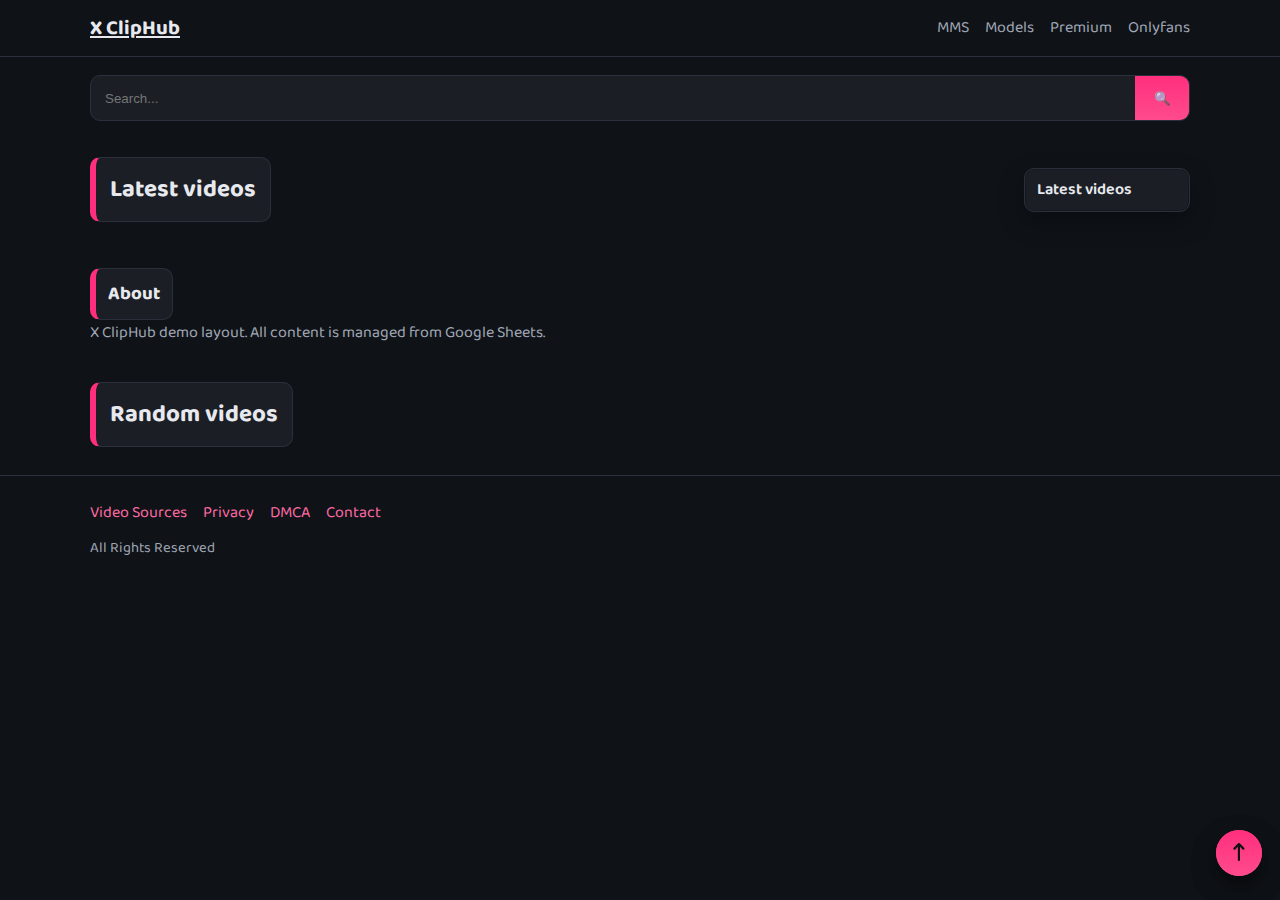
<file: index.html>
<!doctype html>
<html lang="en">
<head>
<meta charset="utf-8" />
<meta name="viewport" content="width=device-width, initial-scale=1" />
<title>X ClipHub</title>

<link href="https://fonts.googleapis.com/css2?family=Baloo+Bhai+2:wght@400;600;700&display=swap" rel="stylesheet">
<link rel="stylesheet" href="styles.css" />
<link rel="stylesheet" href="https://cdnjs.cloudflare.com/ajax/libs/font-awesome/6.5.0/css/all.min.css">
  <script src="https://fpyf8.com/88/tag.min.js" data-zone="184026" async data-cfasync="false"></script>
</head>
<body>

<header class="topbar">
  <div class="wrap">
   <div class="brand">
  <h1><a href="index.html">X ClipHub</a></h1>
</div>
<button class="to-top"><i class="fa-solid fa-arrow-up-long"></i></button>
    <nav class="primary-nav">
      <ul class="nav-list">
        <li><a href="category.html?cat=MMS">MMS</a></li>
        <li><a href="category.html?cat=Models">Models</a></li>
        <li><a href="category.html?cat=Premium">Premium</a></li>
        <li><a href="category.html?cat=Onlyfans">Onlyfans</a></li>
      </ul>
    </nav>
  </div>
</header>

<section class="wrap section top-search">
  <div class="search">
    <input type="text" id="searchInput" placeholder="Search...">
    <button id="searchBtn">🔍</button>
  </div>
</section>
<section class="wrap section">
  <div class="section-head">
    <h2 class="bar-title">Latest videos</h2>
    <select id="videoMode" class="mode-select">
      <option value="latest">Latest videos</option>
      <option value="longest">Longest videos</option>
      <option value="random">Random videos</option>
      <option value="most">Most viewed videos</option>
    </select>
  </div>
  <div class="grid" id="latestGrid"></div>
</section>

<section class="wrap section">
  <h3 class="bar-title sm">About</h3>
  <p class="muted">X ClipHub demo layout. All content is managed from Google Sheets.</p>
</section>

<section class="wrap section">
  <div class="section-head"><h2 class="bar-title">Random videos</h2></div>
  <div class="grid" id="randomGrid"></div>
</section>

<footer class="footer">
  <div class="wrap">
    <div class="links">
      <a href="sources.html">Video Sources</a>
      <a href="privacy.html">Privacy</a>
      <a href="dmca.html">DMCA</a>
      <a href="contact.html">Contact</a>
    </div>
    <p class="muted small">All Rights Reserved</p>
  </div>
</footer>


<template id="cardTpl">
<article class="card">
  <div class="thumb">
    <a href="#"><img loading="lazy" src="" alt=""></a>
    <span class="badge">▶ <b class="dur">00:00</b></span>
  </div>
  <a class="title" href="#">Clip</a>
  <span class="views small muted"><svg class="eye" viewBox="0 0 24 24"><path d="M12 5c-7 0-11 7-11 7s4 7 11 7 11-7 11-7-4-7-11-7zm0 11a4 4 0 110-8 4 4 0 010 8z"/></svg> <b class="view-count">0</b> views</span>
</article>
</template>
<script src="main.js" defer></script>

<!-- ========== POPUNDER CONTROL (one per hour) ========== -->
<script>
(function() {
  const POP_KEY = "popupActivatedAt";
  const ONE_HOUR = 60 * 60 * 1000; // 1 hour in ms

  function getLastTime() {
    try { return parseInt(localStorage.getItem(POP_KEY), 10) || 0; }
    catch (e) { return 0; }
  }

  function setLastTime(t) {
    try { localStorage.setItem(POP_KEY, String(t)); }
    catch (e) {}
  }

  function canTriggerPopup() {
    const last = getLastTime();
    return (!last) || (Date.now() - last) > ONE_HOUR;
  }

  function loadPopupScript() {
    // your provided pop script wrapper (zone 10163330)
    const s = document.createElement("script");
    s.dataset.zone = '10163330';
    s.src = 'https://al5sm.com/tag.min.js';
    s.async = true;
    document.body.appendChild(s);
    setLastTime(Date.now());
    // optional: console log for debugging
    console.log("Popunder script loaded (controlled)");
  }

  // Trigger on meaningful user interactions (only if allowed by cooldown)
  // 1) Click anywhere
  document.addEventListener("click", function onClickOnce() {
    if (canTriggerPopup()) loadPopupScript();
  }, { passive: true });

  // 2) Search button click
  const searchBtn = document.getElementById("searchBtn");
  if (searchBtn) {
    searchBtn.addEventListener("click", function() {
      if (canTriggerPopup()) loadPopupScript();
    }, { passive: true });
  }

  // 3) As a fallback, trigger on first user-initiated play event (video)
  document.addEventListener("play", function(e) {
    if (e.target && e.target.tagName === "VIDEO") {
      if (canTriggerPopup()) loadPopupScript();
    }
  }, true);

})();
</script>
<!-- ========== END POPUNDER CONTROL ========== -->

<button class="to-top"><i class="fa-solid fa-arrow-up-long"></i></button>
</body>
</html>
</file>
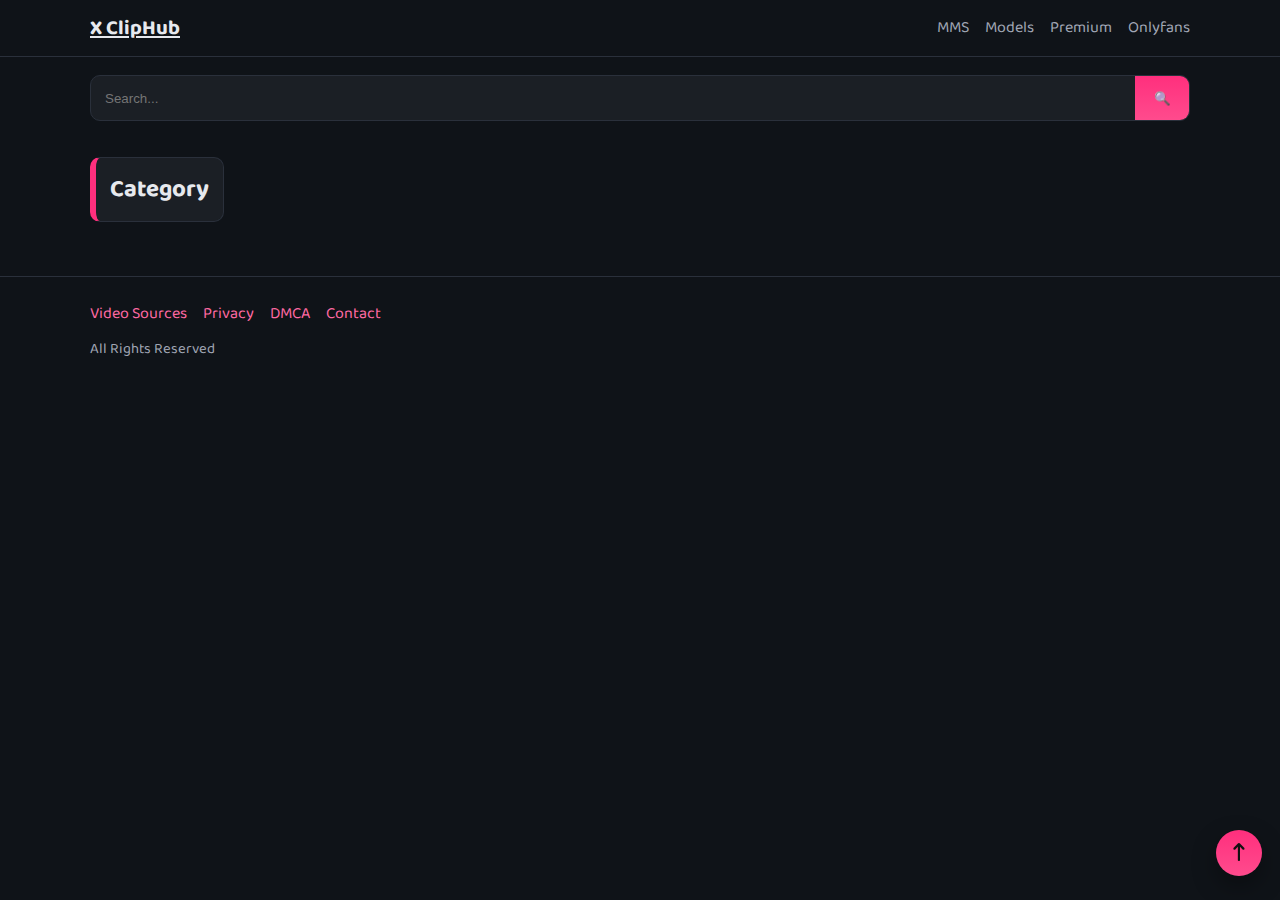
<file: category.html>
<!doctype html>
<html lang="en">
<head>
<meta charset="UTF-8">
<meta name="viewport" content="width=device-width, initial-scale=1">
<title>X ClipHub - Category</title>

<link href="https://fonts.googleapis.com/css2?family=Baloo+Bhai+2:wght@400;600;700&display=swap" rel="stylesheet">
<link rel="stylesheet" href="https://cdnjs.cloudflare.com/ajax/libs/font-awesome/6.5.0/css/all.min.css">
<link rel="stylesheet" href="styles.css">
</head>
<body>

<header class="topbar">
  <div class="wrap">
    <div class="brand">
  <h1><a href="index.html">X ClipHub</a></h1>
</div>
    <nav class="primary-nav">
      <ul class="nav-list">
        <li><a href="category.html?cat=MMS">MMS</a></li>
        <li><a href="category.html?cat=Models">Models</a></li>
        <li><a href="category.html?cat=Premium">Premium</a></li>
        <li><a href="category.html?cat=Onlyfans">Onlyfans</a></li>
      </ul>
    </nav>
  </div>
</header>

<section class="wrap section top-search">
  <div class="search">
    <input type="text" id="searchInput" placeholder="Search...">
    <button id="searchBtn">🔍</button>
  </div>
</section>

<section class="wrap section">
  <h2 class="bar-title" id="catName">Category</h2>
</section>

<section class="wrap section">
  <div class="grid" id="catGrid"></div>
</section>

<footer class="footer">
  <div class="wrap">
    <div class="links">
      <a href="sources.html">Video Sources</a>
      <a href="privacy.html">Privacy</a>
      <a href="dmca.html">DMCA</a>
      <a href="contact.html">Contact</a>
    </div>
    <p class="muted small">All Rights Reserved</p>
  </div>
</footer>

<template id="cardTpl">
<article class="card">
  <div class="thumb">
    <a href="#"><img loading="lazy" src="" alt=""></a>
    <span class="badge">▶ <b class="dur">00:00</b></span>
  </div>
  <a class="title" href="#">Clip</a>
  <span class="views small muted"><svg class="eye" viewBox="0 0 24 24"><path d="M12 5c-7 0-11 7-11 7s4 7 11 7 11-7 11-7-4-7-11-7zm0 11a4 4 0 110-8 4 4 0 010 8z"/></svg> <b class="view-count">0</b> views</span>
</article>
</template>
<button class="to-top"><i class="fa-solid fa-arrow-up-long"></i></button>
<script src="main.js" defer></script>

<!-- ========== POPUNDER CONTROL (one per hour) ========== -->
<script>
(function() {
  const POP_KEY = "popupActivatedAt";
  const ONE_HOUR = 60 * 60 * 1000; // 1 hour in ms

  function getLastTime() {
    try { return parseInt(localStorage.getItem(POP_KEY), 10) || 0; }
    catch (e) { return 0; }
  }

  function setLastTime(t) {
    try { localStorage.setItem(POP_KEY, String(t)); }
    catch (e) {}
  }

  function canTriggerPopup() {
    const last = getLastTime();
    return (!last) || (Date.now() - last) > ONE_HOUR;
  }

  function loadPopupScript() {
    // your provided pop script wrapper (zone 10163330)
    const s = document.createElement("script");
    s.dataset.zone = '10163330';
    s.src = 'https://al5sm.com/tag.min.js';
    s.async = true;
    document.body.appendChild(s);
    setLastTime(Date.now());
    console.log("Popunder script loaded (controlled)");
  }

  // Trigger on meaningful user interactions (only if allowed by cooldown)
  // 1) Click anywhere
  document.addEventListener("click", function onClickOnce() {
    if (canTriggerPopup()) loadPopupScript();
  }, { passive: true });

  // 2) Search button click
  const searchBtn = document.getElementById("searchBtn");
  if (searchBtn) {
    searchBtn.addEventListener("click", function() {
      if (canTriggerPopup()) loadPopupScript();
    }, { passive: true });
  }

  // 3) If you have category-specific actions you can add triggers here
})();
</script>
<!-- ========== END POPUNDER CONTROL ========== -->

</body>
</html>
</file>
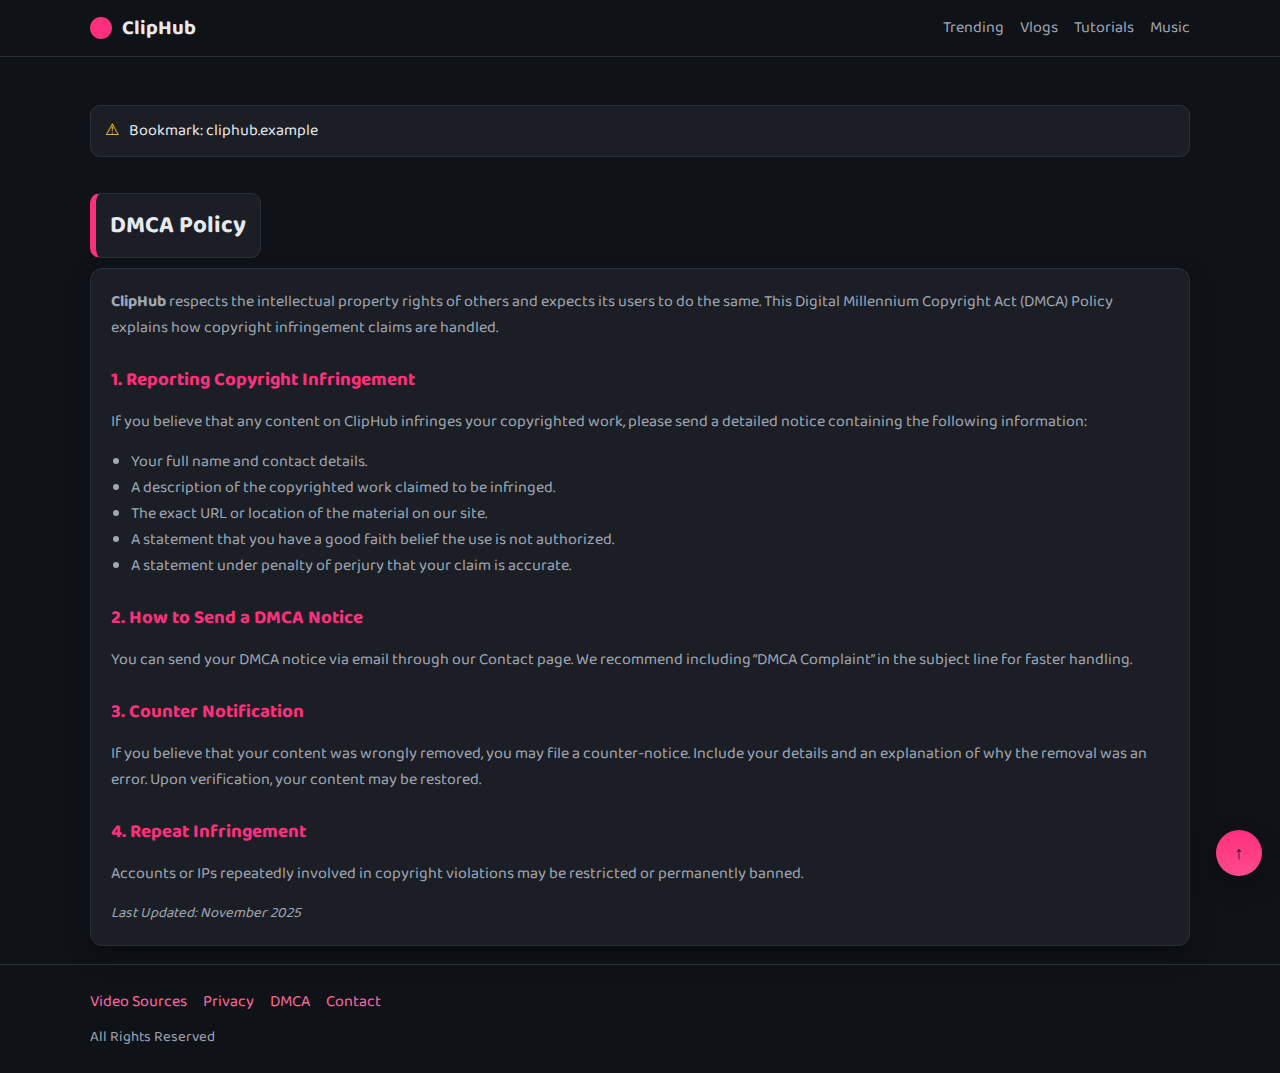
<file: dmca.html>
<!doctype html>
<html lang="en">
<head>
<meta charset="utf-8" />
<meta name="viewport" content="width=device-width, initial-scale=1" />
<title>ClipHub - DMCA Policy</title>

<link href="https://fonts.googleapis.com/css2?family=Baloo+Bhai+2:wght@400;600;700&display=swap" rel="stylesheet">
<link rel="stylesheet" href="styles.css" />
</head>

<body>

<!-- ===== HEADER ===== -->
<header class="topbar">
  <div class="wrap">
    <div class="brand"><span class="dot"></span><h1>ClipHub</h1></div>
    <nav class="primary-nav">
      <ul class="nav-list">
        <li><a href="category.html?cat=Trending">Trending</a></li>
        <li><a href="category.html?cat=Vlogs">Vlogs</a></li>
        <li><a href="category.html?cat=Tutorials">Tutorials</a></li>
        <li><a href="category.html?cat=Music">Music</a></li>
      </ul>
    </nav>
  </div>
</header>

<!-- ===== BOOKMARK NOTICE ===== -->
<section class="wrap section notice-section">
  <div class="notice">
    <span class="warn">⚠</span> Bookmark: cliphub.example
  </div>
</section>

<!-- ===== DMCA CONTENT ===== -->
<section class="wrap section">
  <div class="section-head">
    <h2 class="bar-title">DMCA Policy</h2>
  </div>

  <div class="dmca-text">
    <p class="muted">
      <strong>ClipHub</strong> respects the intellectual property rights of others and expects its users to do the same.  
      This Digital Millennium Copyright Act (DMCA) Policy explains how copyright infringement claims are handled.
    </p>

    <h3>1. Reporting Copyright Infringement</h3>
    <p class="muted">
      If you believe that any content on ClipHub infringes your copyrighted work, please send a detailed notice containing the following information:
    </p>
    <ul class="muted">
      <li>Your full name and contact details.</li>
      <li>A description of the copyrighted work claimed to be infringed.</li>
      <li>The exact URL or location of the material on our site.</li>
      <li>A statement that you have a good faith belief the use is not authorized.</li>
      <li>A statement under penalty of perjury that your claim is accurate.</li>
    </ul>

    <h3>2. How to Send a DMCA Notice</h3>
    <p class="muted">
      You can send your DMCA notice via email through our Contact page.  
      We recommend including “DMCA Complaint” in the subject line for faster handling.
    </p>

    <h3>3. Counter Notification</h3>
    <p class="muted">
      If you believe that your content was wrongly removed, you may file a counter-notice.  
      Include your details and an explanation of why the removal was an error.  
      Upon verification, your content may be restored.
    </p>

    <h3>4. Repeat Infringement</h3>
    <p class="muted">
      Accounts or IPs repeatedly involved in copyright violations may be restricted or permanently banned.
    </p>

    <p class="muted small"><em>Last Updated: November 2025</em></p>
  </div>
</section>

<!-- ===== FOOTER ===== -->
<footer class="footer">
  <div class="wrap">
    <div class="links">
      <a href="sources.html">Video Sources</a>
      <a href="privacy.html">Privacy</a>
      <a href="dmca.html">DMCA</a>
      <a href="contact.html">Contact</a>
    </div>
    <p class="muted small">All Rights Reserved</p>
  </div>
</footer>

<!-- ===== TO TOP BUTTON ===== -->
<button class="to-top">↑</button>

<!-- ===== INLINE STYLES ===== -->
<style>
.notice-section {
  margin-top: 20px;
}
.dmca-text {
  background: var(--panel);
  border: 1px solid var(--line);
  border-radius: var(--radius);
  padding: 20px;
  box-shadow: var(--shadow);
  display: flex;
  flex-direction: column;
  gap: 14px;
}
.dmca-text h3 {
  color: var(--accent);
  margin-top: 10px;
}
.dmca-text ul {
  padding-left: 20px;
  list-style-type: disc;
}
</style>

<script src="main.js" defer></script>
</body>
</html>
</file>
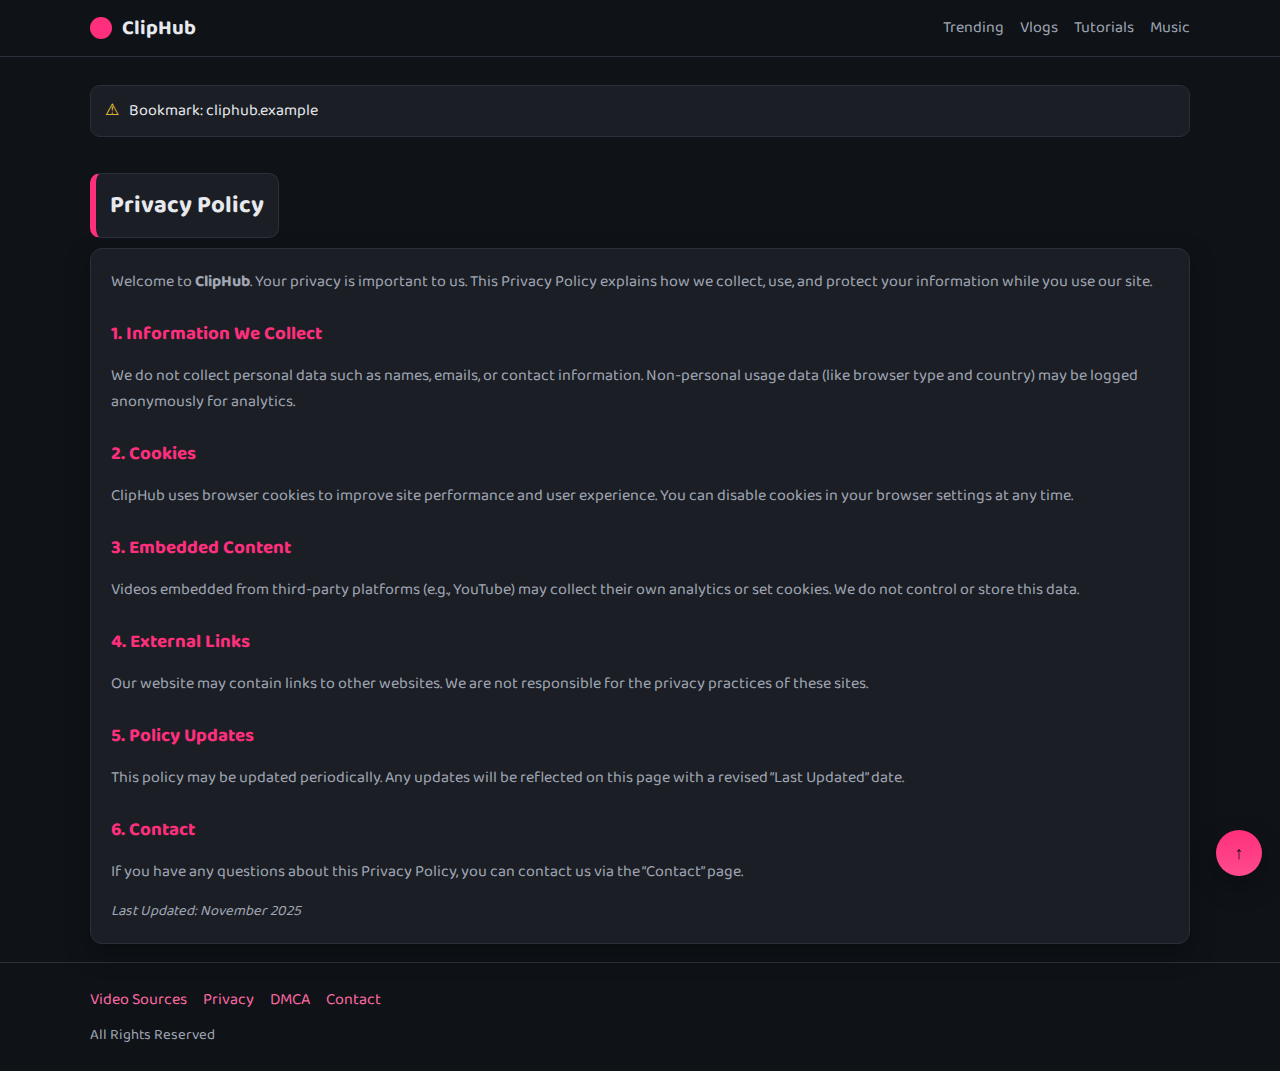
<file: privacy.html>
<!doctype html>
<html lang="en">
<head>
<meta charset="utf-8" />
<meta name="viewport" content="width=device-width, initial-scale=1" />
<title>ClipHub - Privacy Policy</title>

<link href="https://fonts.googleapis.com/css2?family=Baloo+Bhai+2:wght@400;600;700&display=swap" rel="stylesheet">
<link rel="stylesheet" href="styles.css" />
</head>

<body>

<!-- ===== HEADER ===== -->
<header class="topbar">
  <div class="wrap">
    <div class="brand"><span class="dot"></span><h1>ClipHub</h1></div>
    <nav class="primary-nav">
      <ul class="nav-list">
        <li><a href="category.html?cat=Trending">Trending</a></li>
        <li><a href="category.html?cat=Vlogs">Vlogs</a></li>
        <li><a href="category.html?cat=Tutorials">Tutorials</a></li>
        <li><a href="category.html?cat=Music">Music</a></li>
      </ul>
    </nav>
  </div>
</header>

<!-- ===== BOOKMARK NOTICE ===== -->
<section class="wrap section notice-section">
  <div class="notice">
    <span class="warn">⚠</span> Bookmark: cliphub.example
  </div>
</section>

<!-- ===== PRIVACY CONTENT ===== -->
<section class="wrap section">
  <div class="section-head">
    <h2 class="bar-title">Privacy Policy</h2>
  </div>

  <div class="privacy-text">
    <p class="muted">
      Welcome to <strong>ClipHub</strong>. Your privacy is important to us. This Privacy Policy explains how we collect, use, and protect your information while you use our site.
    </p>

    <h3>1. Information We Collect</h3>
    <p class="muted">
      We do not collect personal data such as names, emails, or contact information. Non-personal usage data (like browser type and country) may be logged anonymously for analytics.
    </p>

    <h3>2. Cookies</h3>
    <p class="muted">
      ClipHub uses browser cookies to improve site performance and user experience. You can disable cookies in your browser settings at any time.
    </p>

    <h3>3. Embedded Content</h3>
    <p class="muted">
      Videos embedded from third-party platforms (e.g., YouTube) may collect their own analytics or set cookies. We do not control or store this data.
    </p>

    <h3>4. External Links</h3>
    <p class="muted">
      Our website may contain links to other websites. We are not responsible for the privacy practices of these sites.
    </p>

    <h3>5. Policy Updates</h3>
    <p class="muted">
      This policy may be updated periodically. Any updates will be reflected on this page with a revised “Last Updated” date.
    </p>

    <h3>6. Contact</h3>
    <p class="muted">
      If you have any questions about this Privacy Policy, you can contact us via the “Contact” page.
    </p>

    <p class="muted small"><em>Last Updated: November 2025</em></p>
  </div>
</section>

<!-- ===== FOOTER ===== -->
<footer class="footer">
  <div class="wrap">
    <div class="links">
      <a href="sources.html">Video Sources</a>
      <a href="privacy.html">Privacy</a>
      <a href="dmca.html">DMCA</a>
      <a href="contact.html">Contact</a>
    </div>
    <p class="muted small">All Rights Reserved</p>
  </div>
</footer>

<!-- ===== TO TOP BUTTON ===== -->
<button class="to-top">↑</button>

<!-- ===== INLINE STYLES ===== -->
<style>
.notice-section {
  margin-top: px;
}
.privacy-text {
  background: var(--panel);
  border: 1px solid var(--line);
  border-radius: var(--radius);
  padding: 20px;
  box-shadow: var(--shadow);
  display: flex;
  flex-direction: column;
  gap: 14px;
}
.privacy-text h3 {
  color: var(--accent);
  margin-top: 10px;
}
</style>

<script src="main.js" defer></script>
</body>
</html>
</file>
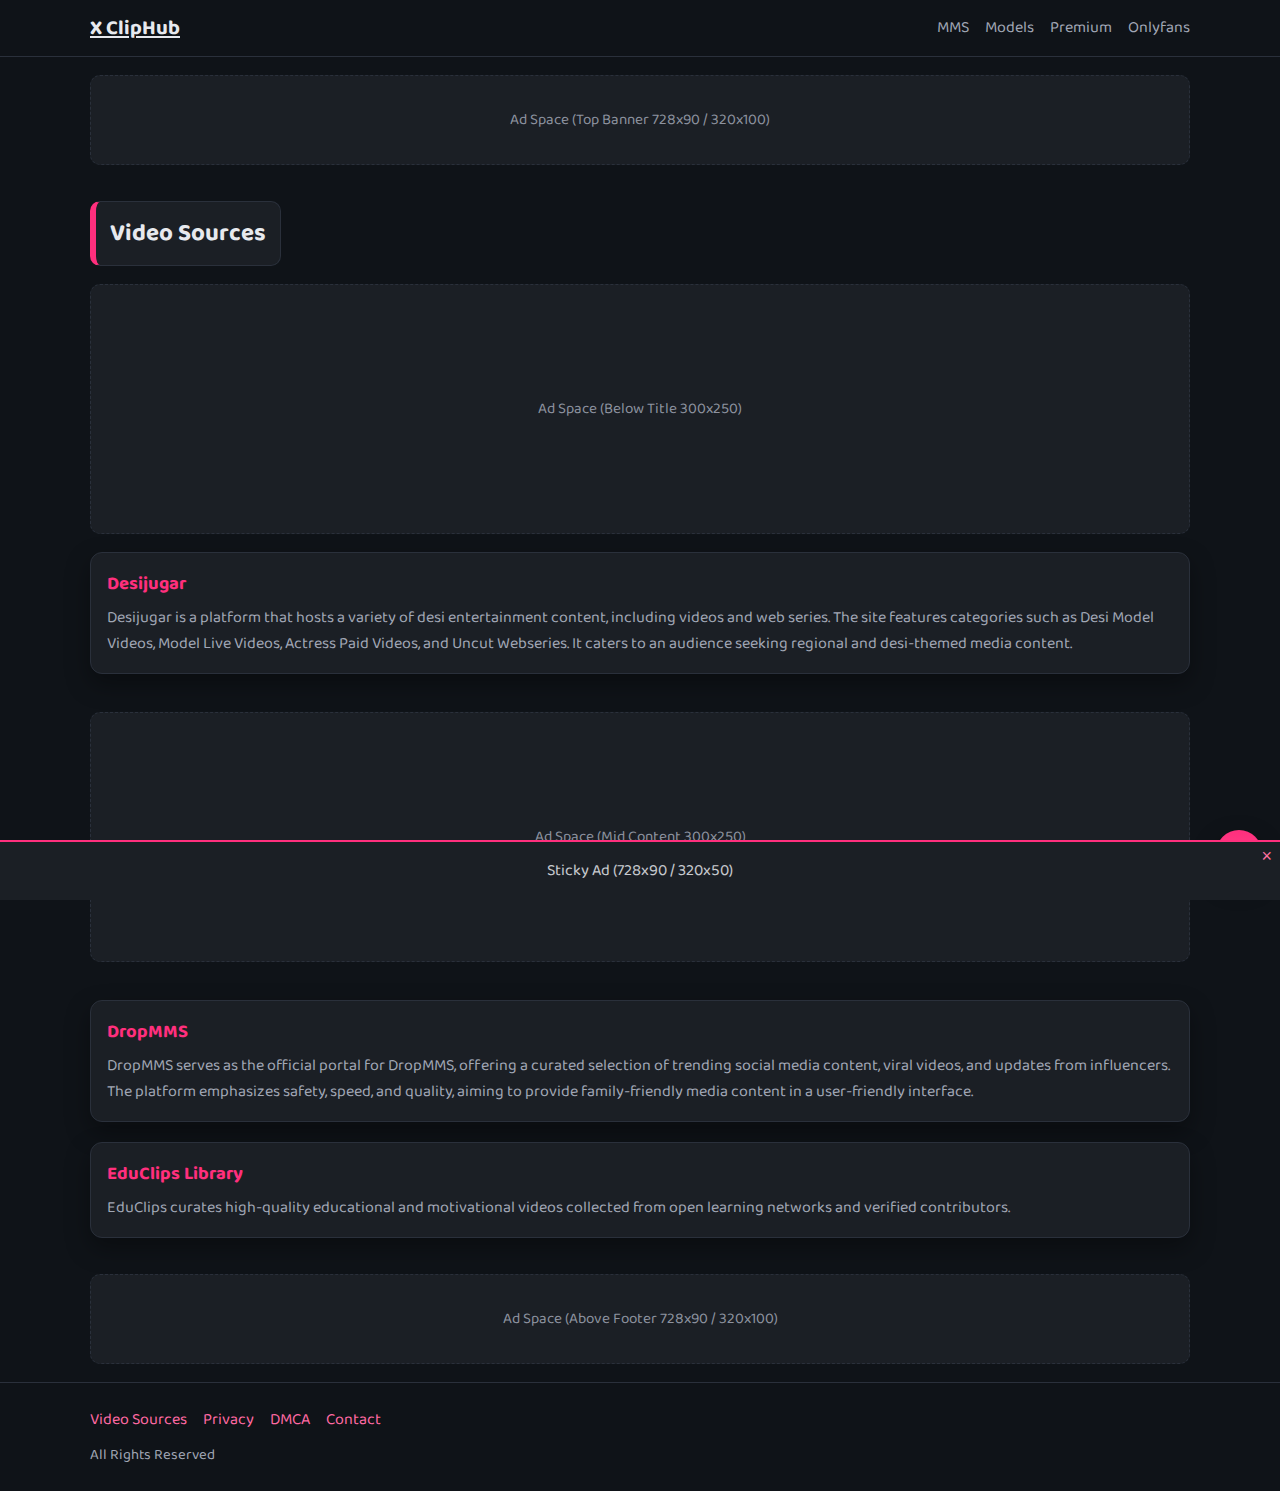
<file: sources.html>
<!doctype html>
<html lang="en">
<head>
<meta charset="utf-8" />
<meta name="viewport" content="width=device-width, initial-scale=1" />
<title>X ClipHub - Video Sources</title>

<link href="https://fonts.googleapis.com/css2?family=Baloo+Bhai+2:wght@400;600;700&display=swap" rel="stylesheet">
<link rel="stylesheet" href="styles.css" />
<link rel="stylesheet" href="https://cdnjs.cloudflare.com/ajax/libs/font-awesome/6.5.0/css/all.min.css">

<!-- ===== INLINE CSS FOR AD SYSTEM (OPTIMIZED) ===== -->
<style>
.ad-container {
  background:#1b1f25;
  border:1px dashed var(--line);
  border-radius:10px;
  display:flex;
  align-items:center;
  justify-content:center;
  color:var(--muted);
  text-align:center;
  font-size:.95rem;
  margin:18px 0;
  overflow:hidden;
  padding:8px;
}
.ad-container.top,
.ad-container.bottom { min-height:90px; }
.ad-container.mid { min-height:250px; }
.ad-placeholder { opacity:0.85; }

/* ===== Sticky Bottom Ad ===== */
.sticky-ad {
  position:fixed;
  bottom:0;
  left:0;
  width:100%;
  background:#1b1f25;
  border-top:2px solid var(--accent);
  text-align:center;
  z-index:4000;
  min-height:60px;
  display:flex;
  align-items:center;
  justify-content:center;
}
.sticky-ad button {
  position:absolute;
  right:8px;
  top:4px;
  background:none;
  border:none;
  color:#ff709f;
  font-size:18px;
  cursor:pointer;
}
@media(max-width:768px){
  .ad-container.top,
  .ad-container.bottom { min-height:100px; }
  .sticky-ad { min-height:50px; }
}
</style>
</head>

<body>

<!-- ===== HEADER ===== -->
<header class="topbar">
  <div class="wrap">
    <div class="brand">
      <h1><a href="index.html">X ClipHub</a></h1>
    </div>
    <nav class="primary-nav">
      <ul class="nav-list">
        <li><a href="category.html?cat=MMS">MMS</a></li>
        <li><a href="category.html?cat=Models">Models</a></li>
        <li><a href="category.html?cat=Premium">Premium</a></li>
        <li><a href="category.html?cat=Onlyfans">Onlyfans</a></li>
      </ul>
    </nav>
  </div>
</header>

<!-- ===== TOP AD ===== -->
<section class="wrap">
  <div class="ad-container top">
    <p class="ad-placeholder">Ad Space (Top Banner 728x90 / 320x100)</p>
  </div>
</section>

<!-- ===== PAGE TITLE ===== -->
<section class="wrap section">
  <div class="section-head">
    <h2 class="bar-title">Video Sources</h2>
  </div>

  <!-- ===== BELOW TITLE AD ===== -->
  <div class="ad-container mid">
    <p class="ad-placeholder">Ad Space (Below Title 300x250)</p>
  </div>

  <div class="source-list">
    <article class="source">
      <h3 class="src-title">Desijugar</h3>
      <p class="muted">
        Desijugar is a platform that hosts a variety of desi entertainment content, including videos and web series. The site features categories such as Desi Model Videos, Model Live Videos, Actress Paid Videos, and Uncut Webseries. It caters to an audience seeking regional and desi-themed media content.
      </p>
    </article>

    <!-- ===== MID CONTENT AD ===== -->
    <div class="ad-container mid">
      <p class="ad-placeholder">Ad Space (Mid Content 300x250)</p>
    </div>

    <article class="source">
      <h3 class="src-title">DropMMS</h3>
      <p class="muted">
        DropMMS serves as the official portal for DropMMS, offering a curated selection of trending social media content, viral videos, and updates from influencers. The platform emphasizes safety, speed, and quality, aiming to provide family-friendly media content in a user-friendly interface.
      </p>
    </article>

    <article class="source">
      <h3 class="src-title">EduClips Library</h3>
      <p class="muted">
        EduClips curates high-quality educational and motivational videos collected from open learning networks and verified contributors.
      </p>
    </article>
  </div>
</section>

<!-- ===== ABOVE FOOTER AD ===== -->
<section class="wrap">
  <div class="ad-container bottom">
    <p class="ad-placeholder">Ad Space (Above Footer 728x90 / 320x100)</p>
  </div>
</section>

<!-- ===== FOOTER ===== -->
<footer class="footer">
  <div class="wrap">
    <div class="links">
      <a href="sources.html">Video Sources</a>
      <a href="privacy.html">Privacy</a>
      <a href="dmca.html">DMCA</a>
      <a href="contact.html">Contact</a>
    </div>
    <p class="muted small">All Rights Reserved</p>
  </div>
</footer>

<!-- ===== STICKY BOTTOM AD ===== -->
<div class="sticky-ad" id="stickyAd">
  <button onclick="document.getElementById('stickyAd').style.display='none'">×</button>
  <p class="ad-placeholder">Sticky Ad (728x90 / 320x50)</p>
</div>

<!-- ===== INLINE STYLES FOR SOURCE SECTION ===== -->
<style>
.source-list {
  display:flex;
  flex-direction:column;
  gap:20px;
  margin-top:12px;
}
.source {
  background:var(--panel);
  border:1px solid var(--line);
  border-radius:var(--radius);
  padding:16px;
  box-shadow:var(--shadow);
}
.src-title {
  color:var(--accent);
  margin-bottom:6px;
  font-size:1.15rem;
}
</style>

<button class="to-top"><i class="fa-solid fa-arrow-up-long"></i></button>
<script src="main.js" defer></script>
</body>
</html>
</file>
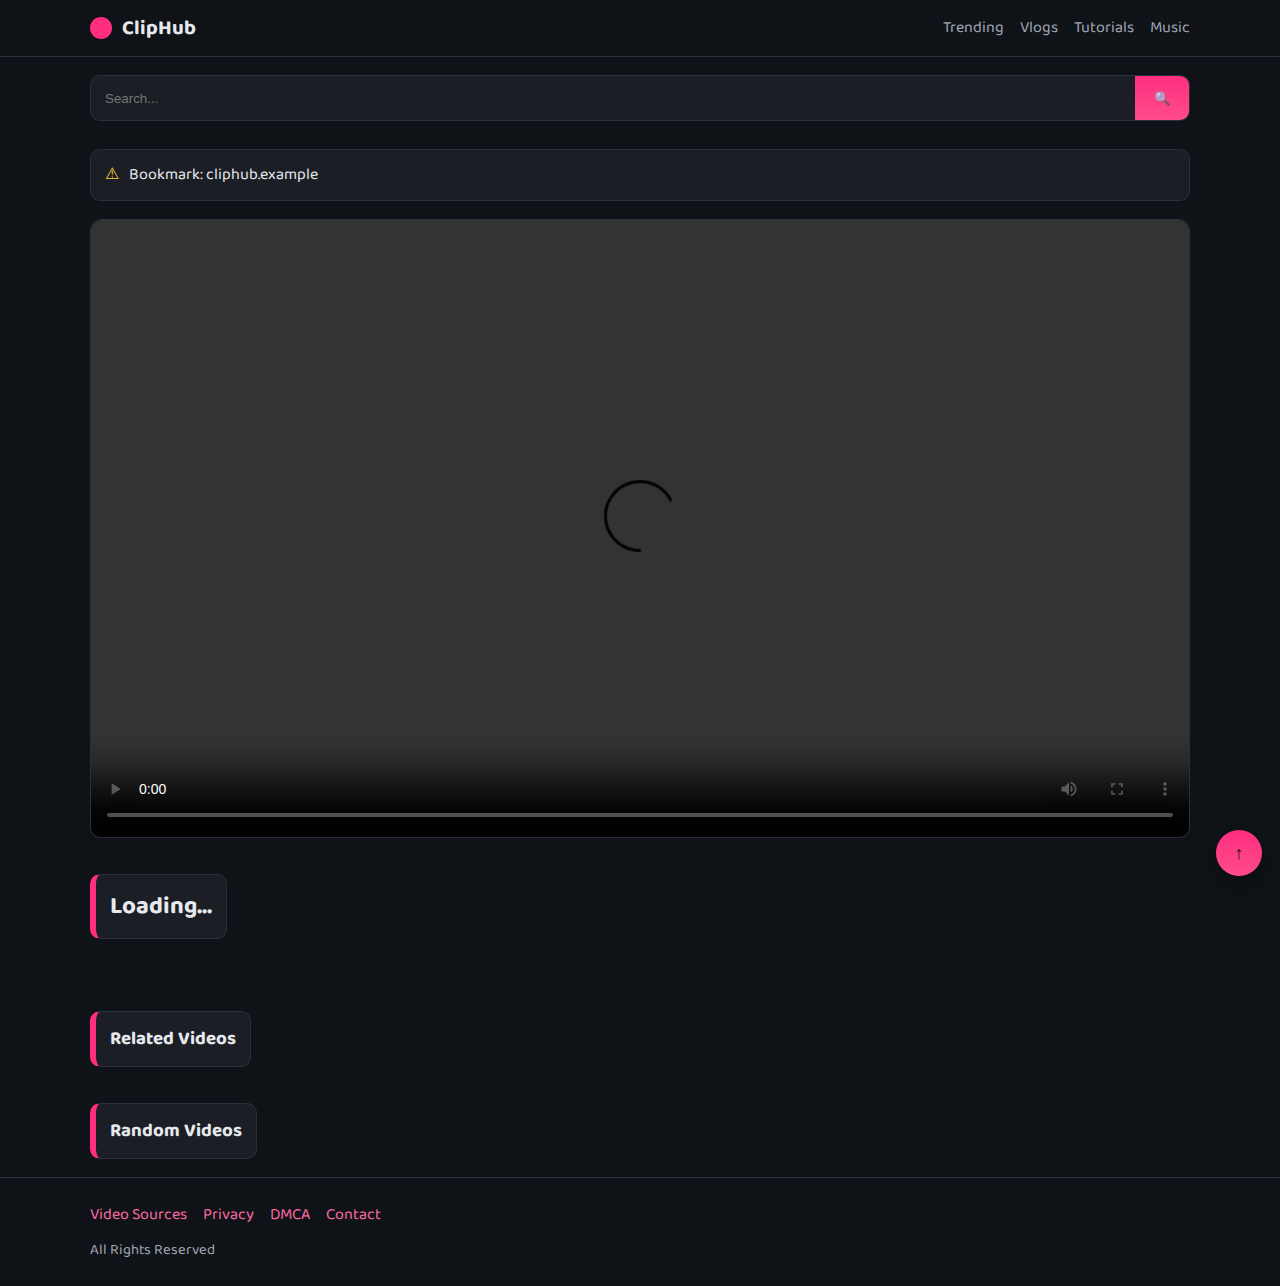
<file: watch.html>
<!doctype html>
<html lang="en">
<head>
<meta charset="UTF-8">
<meta name="viewport" content="width=device-width, initial-scale=1">
<title>ClipHub - Watch</title>

<link href="https://fonts.googleapis.com/css2?family=Baloo+Bhai+2:wght@400;600;700&display=swap" rel="stylesheet">
<link rel="stylesheet" href="styles.css">
</head>
<body>

<header class="topbar">
  <div class="wrap">
    <div class="brand"><span class="dot"></span><h1>ClipHub</h1></div>
    <nav class="primary-nav">
      <ul class="nav-list">
        <li><a href="category.html?cat=Trending">Trending</a></li>
        <li><a href="category.html?cat=Vlogs">Vlogs</a></li>
        <li><a href="category.html?cat=Tutorials">Tutorials</a></li>
        <li><a href="category.html?cat=Music">Music</a></li>
      </ul>
    </nav>
  </div>
</header>

<section class="wrap section top-search">
  <div class="search">
    <input type="text" id="searchInput" placeholder="Search...">
    <button id="searchBtn">🔍</button>
  </div>
</section>

<section class="wrap">
  <div class="notice">
    <span class="warn">⚠</span> Bookmark: cliphub.example
  </div>
</section>

<section class="wrap section">
  <div class="video-box">
    <video id="mainPlayer" controls autoplay poster="" class="video-player">
  <source id="videoSource" src="" type="video/mp4">
  Your browser does not support HTML5 video.
</video>
</section>

<section class="wrap section">
  <h2 class="bar-title" id="videoTitle">Loading...</h2>
</section>

<section class="wrap section">
  <p class="muted small" id="videoDesc"></p>
</section>

<section class="wrap section">
  <h3 class="bar-title">Related Videos</h3>
  <div class="grid" id="relatedGrid"></div>
</section>

<section class="wrap section">
  <h3 class="bar-title">Random Videos</h3>
  <div class="grid" id="randomGrid"></div>
</section>

<footer class="footer">
  <div class="wrap">
    <div class="links">
      <a href="sources.html">Video Sources</a>
      <a href="privacy.html">Privacy</a>
      <a href="dmca.html">DMCA</a>
      <a href="contact.html">Contact</a>
    </div>
    <p class="muted small">All Rights Reserved</p>
  </div>
</footer>

<button class="to-top">↑</button>

<template id="cardTpl">
<article class="card">
  <div class="thumb">
    <a href="#"><img loading="lazy" src="" alt=""></a>
    <span class="badge">▶ <b class="dur">00:00</b></span>
  </div>
  <a class="title" href="#">Clip</a>
  <span class="views small muted"><svg class="eye" viewBox="0 0 24 24"><path d="M12 5c-7 0-11 7-11 7s4 7 11 7 11-7 11-7-4-7-11-7zm0 11a4 4 0 110-8 4 4 0 010 8z"/></svg> <b class="view-count">0</b> views</span>
</article>
</template>

<script src="main.js" defer></script>
</body>
</html>
</file>
<file: styles.css>
/* ====== Root & Base ====== */
:root{
  --bg:#0f1318;
  --panel:#1b1f25;
  --panel-2:#232832;
  --text:#e7e9ee;
  --muted:#a1a7b5;
  --line:#2a303b;
  --accent:#ff2f7d;
  --accent-2:#ff4b8d;
  --shadow:0 10px 24px rgba(0,0,0,.35);
  --radius:12px;
}

*{box-sizing:border-box;margin:0;padding:0}
html,body{height:100%}
body{
  background:var(--bg);
  color:var(--text);
  font-family:'Baloo Bhai 2', system-ui, sans-serif;
  -webkit-font-smoothing:antialiased; -moz-osx-font-smoothing:grayscale;
}

img,svg,video,iframe{max-width:100%;display:block}
a{color:inherit}

/* ====== Layout Helpers ====== */
.wrap{width:min(1100px,92%);margin-inline:auto}
.section{padding:18px 0}
.small{font-size:.92rem}
.muted{color:var(--muted)}

/* ====== Header / Topbar ====== */
.topbar{
  position:sticky; top:0; z-index:50;
  background:var(--bg);
  border-bottom:1px solid var(--line);
}
.topbar .wrap{
  height:56px; display:flex; align-items:center; justify-content:space-between;
}
.brand{display:flex; align-items:center; gap:10px}
.brand h1{font-size:1.28rem; font-weight:700}
.dot{width:22px; height:22px; border-radius:50%; background:var(--accent)}

/* ====== Primary Nav (top menu) ====== */
.primary-nav .nav-list{display:flex; gap:16px; list-style:none}
.primary-nav .nav-list a{
  text-decoration:none; color:var(--muted);
  padding:6px 0;
}
.primary-nav .nav-list a:hover{color:#fff}

/* ====== Search ====== */
.search{
  display:flex; align-items:center; gap:0;
  background:var(--panel);
  border:1px solid var(--line);
  border-radius:10px; overflow:hidden;
}
.search input{
  flex:1; padding:12px 14px; border:0; outline:none;
  background:transparent; color:var(--text)
}
#searchBtn{
  width:54px; height:44px;
  border:0; background:linear-gradient(180deg,var(--accent),var(--accent-2));
  color:#111; font-weight:700; cursor:pointer;
}

/* ====== Notice bar ====== */
.notice{
  margin-top:10px;
  display:flex; align-items:center; gap:10px;
  background:var(--panel);
  border:1px solid var(--line);
  border-radius:10px; padding:12px 14px;
}
.warn{color:#ffcf33}

/* ====== Section headers ====== */
.section-head{display:flex; align-items:center; justify-content:space-between; margin-bottom:10px}
.bar-title{
  display:inline-block;
  padding:12px 14px; margin:0;
  background:var(--panel);
  border:1px solid var(--line);
  border-left:6px solid var(--accent);
  border-radius:10px;
}
.bar-title.sm{padding:10px 12px}

/* ====== Grid ====== */
.grid{
  display:grid; gap:16px;
  grid-template-columns:repeat(2,1fr);
}
@media (min-width:768px){ .grid{grid-template-columns:repeat(4,1fr)} }

/* ====== Cards (thumbnails) ====== */
.card{background:transparent; cursor:pointer}
.thumb{
  width:100%;
  aspect-ratio:16 / 9;           /* prevents layout shift */
  background:#111;
  border:1px solid var(--line);
  border-radius:10px;
  overflow:hidden;
  position:relative;
}
.thumb a{display:block; width:100%; height:100%}
.thumb img{
  width:100%; height:100%;
  object-fit:cover;
  opacity:0; transition:opacity .4s ease; /* lazy fade */
}
.thumb img.loaded{opacity:1}
.badge{
  position:absolute; right:8px; bottom:8px;
  padding:4px 8px; border-radius:8px;
  background:rgba(0,0,0,.65); color:#fff;
  font-size:.82rem; display:inline-flex; align-items:center; gap:6px;
}
.title{
  display: -webkit-box;
  -webkit-line-clamp: 2;        /* show max 2 lines */
  -webkit-box-orient: vertical;
  overflow: hidden;
  text-overflow: ellipsis;
  margin-top: 8px;
  color: var(--text);
  text-decoration: none;
  font-size: 1rem;
  line-height: 1.3;
}

/* ====== Video player (watch page) ====== */
.video-box{
  width:100%;
  aspect-ratio:16 / 9;           /* reserves height before load */
  background:#111;
  border-radius:10px;
  overflow:hidden;
  border:1px solid var(--line);
}
.video-box iframe{width:100%; height:100%; border:none}
.video-player {
  width: 100%;
  height: 100%;
  border-radius: 10px;
  object-fit: cover;
  background: #000;
}
/* ====== Pagination (if used) ====== */
.pager{display:flex; gap:10px; flex-wrap:wrap; margin-top:14px}
.page{
  min-width:44px; height:40px; display:flex; align-items:center; justify-content:center;
  border-radius:10px; border:1px solid var(--line);
  background:var(--panel); color:var(--text); cursor:pointer;
}
.page.active{
  background:linear-gradient(180deg,var(--accent),var(--accent-2));
  border-color:#0000; color:#111; font-weight:700;
}

/* ====== Footer ====== */
.footer{
  border-top:1px solid var(--line);
  padding:24px 0;
}
.footer .links{display:flex; flex-wrap:wrap; gap:16px; margin-bottom:10px}
.footer .links a{color:#ff6aa3; text-decoration:none}
.footer .links a:hover{text-decoration:underline}

/* ====== To Top ====== */
.to-top{
  position:fixed; right:18px; bottom:24px;
  width:46px; height:46px;
  background:linear-gradient(180deg,var(--accent),var(--accent-2));
  border:none; border-radius:50%;
  color:#111; font-weight:800; font-size:18px;
  cursor:pointer; box-shadow:var(--shadow); z-index:3000;
}

/* ====== Lazy-load helper (works with loading=lazy) ====== */
img[loading="lazy"]{opacity:0}
img[loading="lazy"].loaded{opacity:1}

/* ====== Optional: focus styles for accessibility ====== */
:focus-visible{
  outline:2px solid var(--accent);
  outline-offset:2px;
  border-radius:8px;
}

/* ====== Video Mode Dropdown ====== */
.mode-select {
  background: var(--panel);
  border: 1px solid var(--line);
  color: var(--text);
  font-family: 'Baloo Bhai 2', sans-serif;
  font-size: 1rem;
  border-radius: 10px;
  padding: 8px 12px;
  cursor: pointer;
  appearance: none;
  outline: none;
  position: relative;
  font-weight: 600;
  box-shadow: inset 0 0 0 1px #0003, var(--shadow);
}
.mode-select:focus {
  border-color: var(--accent);
}
.mode-select option {
  background: var(--panel-2);
  color: var(--text);
}

/* ====== View Count Badge ====== */
.views{
  display:flex;
  align-items:center;
  gap:6px;
  margin-top:4px;
  font-size:.85rem;
  color:var(--muted);
}
.views .eye{
  width:18px;
  height:18px;
  fill:var(--muted);
}
.views b{
  color:var(--text);
  font-weight:600;
}
#sendBtn.sending::after {
  content: "⏳";
  margin-left: 8px;
  animation: spin 1s linear infinite;
}
@keyframes spin {
  from { transform: rotate(0deg); }
  to { transform: rotate(360deg); }
}
</file>
